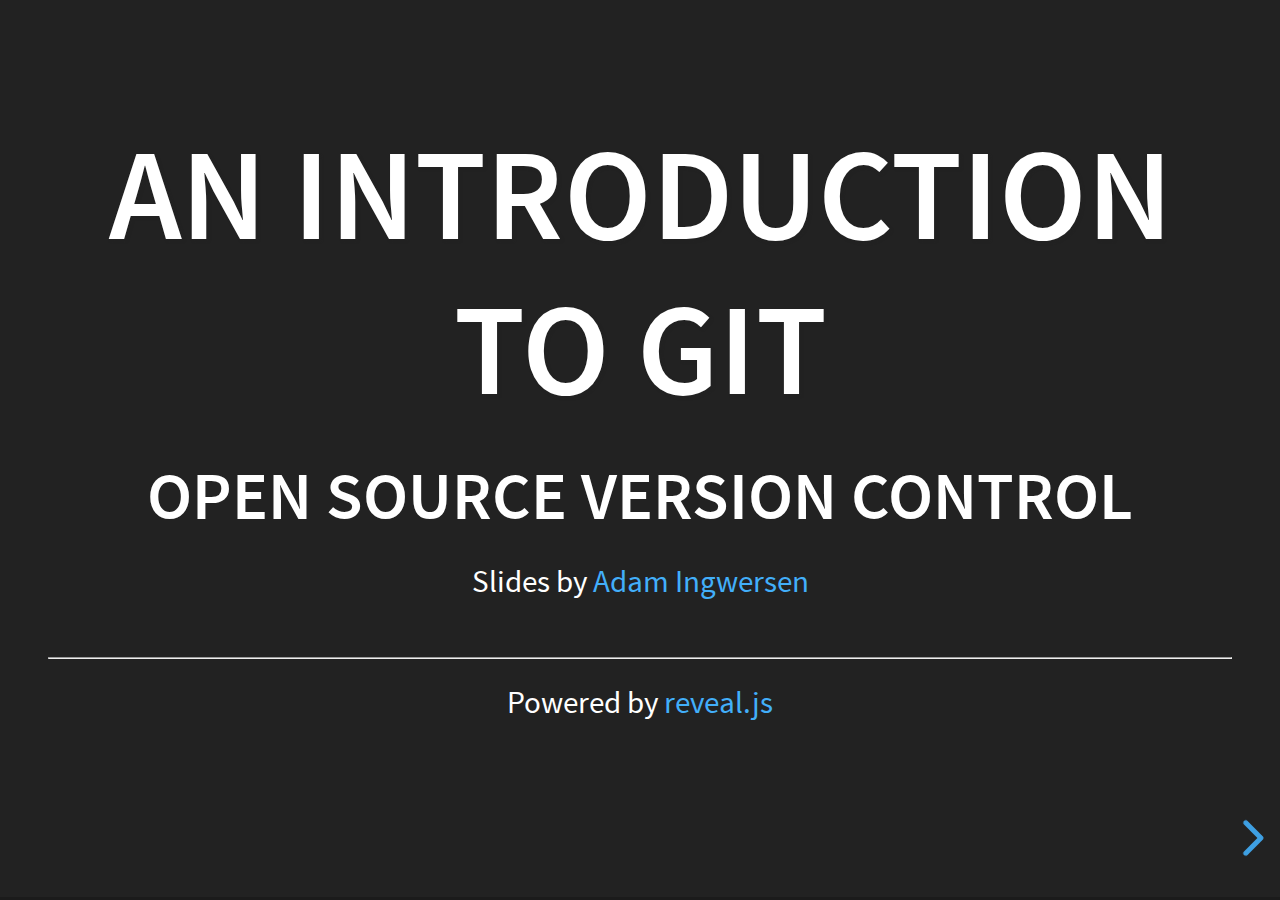
<file: index.html>
<!doctype html>
<html lang="en">

	<head>
		<meta charset="utf-8">

		<title>An introduction to Git</title>

		<meta name="description" content="Optimizing collaboration and coding workflow">
		<meta name="author" content="Adam Frederik Ingwersen Linnemann">

		<meta name="apple-mobile-web-app-capable" content="yes">
		<meta name="apple-mobile-web-app-status-bar-style" content="black-translucent">

		<meta name="viewport" content="width=device-width, initial-scale=1.0, maximum-scale=1.0, user-scalable=no">

		<link rel="stylesheet" href="css/reveal.css">
		<link rel="stylesheet" href="css/theme/black.css" id="theme">

		<!-- Theme used for syntax highlighting of code -->
		<link rel="stylesheet" href="lib/css/zenburn.css">

		<!-- Printing and PDF exports -->
		<script>
			var link = document.createElement( 'link' );
			link.rel = 'stylesheet';
			link.type = 'text/css';
			link.href = window.location.search.match( /print-pdf/gi ) ? 'css/print/pdf.css' : 'css/print/paper.css';
			document.getElementsByTagName( 'head' )[0].appendChild( link );
		</script>
				<!--[if lt IE 9]>
		<script src="lib/js/html5shiv.js"></script>
		<![endif]-->
	</head>

	<body>

		<div class="reveal">

			<!-- Any section element inside of this container is displayed as a slide -->
			<div class="slides">
				<section>
					<h1>An introduction to Git</h1>
					<h3>Open source version control</h3>
					<p>
						<small>Slides by <a href="github.com/adamingwersen">Adam Ingwersen</a></small>
						<hr>
						<small>Powered by <a href="https://github.com/hakimel/reveal.js">reveal.js</a></small>
					</p>	
					</section>
				<section>
					<h3> Motivation</h3>
					<ul>
						<li>Git is used (primarily) for coding projects</li>
						<li>It enables multiple users to track their contributions</li>
						<li>It allows for easy versioning of projects</li>
						<li>With Git, projects can be branched to yield multiple new projects</li>
						<li>Git ensures, that all code changes are documented - if used properly</li>
					</ul>
				</section>

				<section>
					<h3>When to use Git</h3>
					<p> You'll typically want to use a version control tool, such as Git, when cooperating on projects or when building larger projects by yourself. </p>
					<p> Git is also a very useful tool for handing over projects, as it allows external readers to understand how the project was built, and what changes were made as the project progressed. </p>
				</section>

				<section>
					<h3>Other benefits</h3>
					<ul>
						<li> You can host your code online and import your environment to a new machine</li>
						<li> Git can extrapolate the exact changes made and highlight these, so you wont have to read thousands of lines of code to find changes </li>
						<li> Many tools are built around Git, which allow for automatic runing, testing and notifications. </li>
						<li> Process flows can be set up so that changes to the code are reciprocated to multiple machines. Handy for production </li>
				</section>

				<section data-background="http://i.giphy.com/90F8aUepslB84.gif">
					<h1>Amazing...Right?</h1>
				</section>

				<section>
					<h3> Git != GitHub </h3>
					<p> Git is a free open source tool, which GitHub (a company) incorporates into their servers. GitHub thus functions as a platform for people to use Git more freely. This is similar to GitLab. Each have pros and cons - but essentially do the same: host servers that allow programmers to put their code online for sharing and collaboration. Think of it as you would services like Dropbox. </p>
				</section>

				<section>
					<h3>So, how does Git work? (1 - setup)</h3>
					<p>Git revolves around <i>repositories</i>, <i>repo</i> for short, which lie on top of <i>directories</i> - in Windows, you'll know them as <i>folders</i>
					<p>Once a <i>repository</i> has been <i>initialized</i>, it should be configured to use your credentials and typically a Git-enabled server to send the code to</p>
					<p>Git does not require a Git-enabled server such as GitHub to work or be useful - you can use Git locally, if you so desire</p>
				</section>

				<section>
					<h3>So, how does Git work? (2 - setup)</h3>
					<p>When an empty <i>repository</i> is <i>initialized</i>, a hidden <i>.git</i> folder created </p>
					<p>This folder contains a lot of things, that you shouldn't worry about - except the <i>config</i> file. 
					<p> The <b>config</b> file contains information about the user, destination server and other configuration settings such as default behaviour of git in the <i>repository</i>.
				</section>

				<!--DEMO 1 -->
				<section>
					<section>
						<h3>Let's see that in action</h3>
						<p>I have an empty folder:</p>
						<br>
						<img src="images/0-dir.png", alt="Empty Directory", style="border: 0;">
					</section>
					<section>
						<p>I use the following command to initialize a new git repository </p>
					<pre><code class="hljs" data-trim contenteditable>
git init
					</code></pre>
					<break>
					<break>
					<hr>
					<p><small>Code syntax highlighting courtesy of <a href="http://softwaremaniacs.org/soft/highlight/en/description/">highlight.js</a></small></p>
					</section>
					<section>
						<p>...and now there we have the <i>.git</i> folder: </p>
						<img src="images/2-dir.png", alt="Git init", style="border: 0;">
					</section>
					<section>
						<p>...which contains:</p>
						<img src="images/3-dir.png", alt=".git folder", style="border: 0;">
					</section>
					<section>
						<p>Having a look at the <i>config</i> file</p>
						<img src="images/4-dir.png", alt="empty config file", style="border: 0;">
						<p>... there's not a lot in here </p>
					</section>
					<section>
						<p>We can start adding to the <i>config</i> file by modifying it directly</p>
						<p> ...or we can use Git's built-in tools for this:</p>
					<pre><code class="hljs" data-trim contenteditable>
git config user.name "your name in quotes"
git config user.email youremail@somemail.com
					</code></pre>
					<img src="images/5-dir.png", alt="gitconfig cmd", style="border: 0;">
					</section>
					<section>
						<p>...and the <i>config</i> file has now been changed accordingly</p>
						<img src="images/6-dir.png", alt="gitconfig sc", style="border: 0;">
					</section>
					<section>
						<p>You can also use the following command to show the contents of the <i>config</i> file.</p>
						<pre><code class="hljs" data-trim contenteditable>
git config --list
					</code></pre>
					</section>
				</section>
				<!-- OMED -->

				<section>
					<h3>Moving on</h3>
					<p>We're going to take a more in-depth look at setting up server configuration later</p>	
					<hr>
					<p><small>For a more detailed explanation of <i>git config</i>, consult <a href="https://git-scm.com/book/en/v2/Getting-Started-First-Time-Git-Setup">this guide</a></small></p>
				</section>


				<section>
					<h3>So, how does Git work?(3 - changes)</h3>
					<p>Git will help track new files as they are added and modified</p>
					<p>Although, this requires that you actively tell git when to record the changes</p>
					<p>In a sense, Git takes a snapshot of your <i>repository</i> when you tell it to</p>	
				</section>
				<section>
					<section>
						<h3>So, how does Git work?(4 - changes)</h3>
						<p>Git uses a <i>staging</i> and a <i>commitment</i> phase</p>
						<p>In the <i>staging</i> phase, you tell Git which files to look for changes in</p>
						<p>In the <i>commitment</i> phase you tell Git that you are prepared to <i>commit</i> to the changes and what you've done since last <i>commit</i></p>
						<p>You can <i>add</i> to <i>staging</i> multiple times before <i>committing</i> to the changes</p>
						</section>
						<section data-transition="concave" data-background="#4d7e65", data-background-transition="zoom">
							<h3>The Local Git Workflow</h3>
							<img src="images/git_staging_commit.png", alt="Diagram", style="border: 0;">
						</section>
				</section>

				<!-- DEMO -->
				<section>
					<section>	
						<p>When a repository has been initialized and configured, you may wish to add some files to it</p>
						<p>This you can do as usual - no dark magic there</p> 
						<p>Let's create some files:</p>
						<img src="images/1-file.png", alt="files", style="border: 0;">
					</section>	
					<section>
						<p>We can inspect the current <i>status</i> of the <i>repository</i> by writing</p>
						<pre><code class="hljs" data-trim contenteditable>
git status
					</code></pre>
					<section>
						<p>We see, that the newly created set of files are untracked, as Git has not yet seen them before</p>
						<img src="images/2-file.png", alt="untracked", style="border: 0;">
					</section>
					</section>
					<section>
						<p>Git will not track empty files or directories/folders</p>
						<p>So let's put some arbitrary text into some of the files and <i>add</i> the changes for <i>staging</i></p>
						<pre><code class="hljs" data-trim contenteditable>
//you also could do this by opening the files in an editor
echo "#hello" >> 1-i.py 2-am.R 3-not.sql 
git add 1-i.py
					</code></pre>
					<p><small>Note, we're only adding one file out of the 3 modified ones</small></p>
					</section>
					<section>
						<p>Having now added one file for staging, we can see, that Git tells us, it's ready for <i>commit</i></p> 
						<img src="images/3-file.png", "tracked 1", style="border: 0;">
					</section>
					<section>
						<p>If you would like to <i>add</i> all the changes made in the directory, you can do</p>
						<pre><code class="hljs" data-trim contenteditable>
git add .
						</code></pre>
						<p><small>Note, that this will <i>add</i> all files in all sub-directories</small></p>	
					</section>
					<section>
						<p>Having <i>added</i> a modified file, we're now ready to commit to the changes made</p>
						<p>We've got to remember to attach a comment, indicating, what the purpose of the change was</p>
						<pre><code class="hljs" data-trim contenteditable>
git commit -m "Add comment to .py-file for testing purposes"
						</code></pre>
					</section>
					<section>
						<h3>A quick remark about commits</h3>
						<p><i>commits</i> rely on relatively frequent usage</p>
						<p>It's inteded use is: <i>commit</i> at any time, where you've made changes that alter the functionality of your code</p>
						<p>A <i>commit</i> is the only information conveyed to 3rd-party modifiers as to what was done and why</p>
						<p>Keep them brief, precise and frequent</p>
					</section>
					<section data-transition="concave" , data-background-transition="zoom">
						<h3>Commit messages are important</h3>
						<img src="images/git_commit.png", style="border: 0;">
					</section>
					<section>
						<h3>Bad commit messages</h3>
						<p><strike>iadwadjawlawldjkj</strike></p>
						<p><strike>quick fix</strike></p>
						<p><strike>working on feature</strike></p>
						<p><strike>changed line 32, 11, 93 and 199</strike></p>
						<hr>
						<p><small>More can be found in the <a href="http://www.codelord.net/2015/03/16/bad-commit-messages-hall-of-shame/">commit messages hall of shame</a></small></p>
					</section>
					<section>
						<h3>The good commit message</h3>
						<ul>
							<li>Tells, <b>why</b> the change was made</li>
							<li>Briefly describes <b>what</b> was done</li>
							<li>Max 50 characters</li>
							<li>Uses newlines</li>
							<li>Preferrably in present tense/imperative mood</li>
						</ul>
						<hr>
						<p><small>There are a multitude of guides out there, but I really liked <a href="https://chris.beams.io/posts/git-commit/">this one by a guy named Chris</a></small></p>
					</section>
				</section>
				<section>
					<section data-background="https://media.giphy.com/media/ln4M65WspLiWk/giphy.gif">
						<h1>WHAT IF I WANT TO UNDO WHAT I ADDED?</h1>
					</section>
					<section>
					 <p>If you used <i>git add</i> and want to undo it, simply</p>
						<pre><code class="hljs" data-trim contenteditable>
//Undo for single file
git reset [file]
//Undo all
git reset
						</code></pre>
					</section>
					<section>
					 <h4>Oops, I accidentally used <i>git commit</i></h4>
					 <p>You can go back to a previous commit using the <i>revert</i> command</p> 
						<pre><code class="hljs" data-trim contenteditable>
git revert [commit-id]
						</code></pre>
					</section>
					<section>
					 <h4>What if i don't want to track a file?</h4>
					 <p>Say hello to the <i>.gitignore</i> file</p> 
					</section>
					<section>
					 <h4>What if i don't want to track a file?</h4>
					 <p>This file is not created by default, but just create it</p>
					 <p>In it, you can type a specific file - or file-format, you want Git to ignore</p>
						<pre><code class="hljs" data-trim contenteditable>
//In .gitignore
//Particular file
1-i.py
//Particular file type
*.py
						</code></pre>
					</section>
				</section>
				<!-- OMED -->

				<section>
					<h1>So, now i know git, right?</h1>
				</section>
				<section data-background="https://media.giphy.com/media/26tn8SCj1y4QgATnO/giphy.gif">	
				</section>
				
				<section>
					<h3>Those were the very basics</h3>
					<p>The four commands shown above; <i>git init</i>, <i>git add</i>, <i>git status</i> and <i>git commit</i>  are, alongside <i>git config</i>, the commands you'll typically need in a workflow - if you're working locally.</p>	
				</section>

				<section>
					<h3>There's still a lot to learn</h3>
					<ul>
						<li>Using git's built in tools to understand changelogs etc.</li>
						<li>Connecting Git to networks and online services</li>
						<li>Branching and versioning</li>
					</ul>
					<hr>
					<p><small>In truth, Git has an exhaustive set of <a href="https://git-scm.com/docs">features to learn</a> - but we're focusing on the fundementals</small></p>
				</section>
				<section>
					<section>
						<h3>Understand the repo</h3>
						<p>Git provides a set of tools to analyse the work you've done so far</p>
						<p>These tools are useful to some - whilst others prefer to inspect their work using e.g. <a href="github.com">github.com</a></p> 	
					</section>
					<section>
						<h3>Understand the repo</h3>
						<p>Git stamps each commit with an ID</p>
						<p>A Git commit ID is actually constructed from a <b>SHA-1 hash</b> that contains important information about the contents of the file, commit date, user, etc.</p>
						<p>The <i>commit id</i> is in a sense, the <i>short</i> version of the <i>commit hash</i></p>
						<p>We're not going to use this - but there's meaningful information in the ID</p>
					</section>
					<section>
						<h3>Understand the repo </h3>
						<p>You can have the repo 'history' presented with <i>git log</i></p>
						<pre><code class="hljs" data-trim contenteditable>
git log
//or
git log --oneline
						</code></pre>
						<hr>
						<p><small>This will present all previous <i>commits</i> by their ID, date, user and <i>commit</i> message</small></p>
						<p><small>Adding the  '--oneline' flag compacts the information presented</small></p>
					</section>
					<section>
						<h3>Understand the repo</h3>
						<p>You can also have Git show the differences between commits</p >
						<p>This is especially handy when you can't remember what you did a week ago or when collaborating with others</p>
					</section>
					<section>
						<h3>Understand the repo</h3>
						<p>You can check what has changed in the current commit compared to a particular one</p>
						<pre><code class="hljs" data-trim contenteditable>
git diff [commit-id]
						</code></pre>
					</section>
					<section>
						<h3>Let's see that in action</h3>
						<p>Note; I've made some arbitrary <i>commits</i> since we last saw a screenshot</p>
						<img src="images/0-log.png", style="border: 0;">
						<hr>
						<p><small>The last thing i did was to create a for-loop in commit <i>5ed17aa</i></small></p>
					</section>
					<section>
						<p>Let's inspect what happened since the latest commit and the previous</p>
						<img src="images/1-log.png", style="border: 0;">
						<hr>
						<p><small>In this commit, I deleted a line i <b>1-i.py</b>, marked with <font color="red">- and red</font></small></p>
						<p><small>I also added 5 lines of generic python code, marked with <font color="green">+ and green</font></small></p>
					</section>
					<section>
					 	<p>If you want to inspect the repository or a particular <i>commit</i>, you can also use: </p>
					 	<pre><code class="hljs" data-trim contenteditable>
git show
git show [commit-id]
						</code></pre>
					</section>
					<section>
					 <p>All these commands has a plethora of option-flags</p>
					 <p>For example, it's possible to limit the view in terms of contributors, date or other criteria</p> 
					 <hr>
					 <p><small>You can always consult the <a href="https://git-scm.com/docs">documentation</a>, or use the <i>--help</i> flag for possible arguments and format</small></p>
					 	<pre><code class="hljs" data-trim contenteditable>
git diff --help
						</code></pre>
					</section>
				</section>
				<section>
				 <p>Ok, at this point you're familiar with the fundemental commands and tools you need for local development using Git</p>
				 <br>
				 <p>But you can do so much more with Git...</p>
				</section>
				<section data-background="images/netwrk.jpg" data-background-transition="fade">
				 <h2>Git on networks</h2>
				</section>
				<section>
				 <h2>Git on networks</h2>
				 <p>Git can be deployed on servers on local networks, to function a bit like e.g. shared drives</p> 
				 <p>Several online implementations host git-based services, e.g. GitHub</p>
				 <p>This is where Git gets really interesting</p>
				</section>
				<section>
				 <section>
				 <p>In order for git to communicate with a server of any sort, we have to go back to the <i>config</i> file</p>
				 <p>The <i>config</i> file can accomodate <i>remote</i> destinations for use when you want to update the local or remote contents of your <i>repo</i>
				 <p>This will serve as the target to which the git client communicates with</i>
				 </section>
				 <section>
					<h4>The git collaboration workflow</h4>
					<p>Git primarily uses 3 commands for moving information around</p>
					<p><i>git push</i> will move information towards the remote repository</p>
					<p><i>git clone</i> will copy an entire repository to your machine</p>
					<p><i>git pull</i> will grab the latest <i>commit</i> from the remote repo and update your local repo</p>
				 </section>
				 <section> 
					<img src="images/pullpush.jpg", style="border: 0;" >
					<hr>
					<p><small>Image provided by <a href="https://www.cs.swarthmore.edu/~newhall/unixhelp/git.php">Swathmore University's Computer Science Dept.</a></small></p>
				 </section>
				 <section>
					<h2>New repository?</h2>
					<p>You will typically have to create the remote <i>repo</i> on the service where it should be hosted</p>
					<p>On <a href="github.com">GitHub</a> you can (when logged in) click 'New Repository', name it and be on your way</p>
				 </section>	
				 <section>
					<h2>New repository?</h2>
					<p>You can add the destination of the remote repository via <i>HTTPS</i> or <i>SSH</i></p>
					<p>In the case of <i>HTTPS</i>, a GitHub repo destination looks like</p>
					 	<pre><code class="hljs" data-trim contenteditable>
"https://github.com/username/repo-name.git"
						</code></pre>
				 </section>
				 <section>
					<h2>New repository?</h2>
					<p>You can add that destination to your <i>config</i> file</p>
					 	<pre><code class="hljs" data-trim contenteditable>
git remote add origin https://github.com/username/repo-name.git
						</code></pre>
				 </section>
				 <section>
					<p>You're now ready to send whatever <i>repo</i> you have locally to GitHub</p>
					<p>This is accomplished with the <i>git push</i> command</p>
					<p>This command will <i>push</i> your latest <i>commit</i> to the remote destination</p>
					 	<pre><code class="hljs" data-trim contenteditable>
//First push
git push -u origin master
//All later pushes
git push
						</code></pre>
				 </section>
				 <section>
					<h4>But I want to work on a repository already created</h4>
					<p>Let's say you want to help your colleague with her code</p>
					<p>You simply <i>clone</i> the repository from the destination</p>
					 	<pre><code class="hljs" data-trim contenteditable>
git clone https://github.com/someuser/some-repo.git
						</code></pre>
					<hr>
					<p><small>This will copy all files alongside Git history, <i>config</i> and <i>.gitignore</i> to your machine</small></p>
					<p><small>From here, you can alter and then <i>push</i></small></p>
				 </section>
				 <section>
					<p>There are cases, when you're collaborating or working on multiple machines, and the repository has been updated, and you need the latest changes on your machine</p>
					<p>Here, you can use <i>git pull</i></p>
					 	<pre><code class="hljs" data-trim contenteditable>
git pull
						</code></pre>
					<hr>
					<p><small>This will grab all changes made to the repository since the the latest push from that machine</small></p>
				 </section>
				 <section>
					<p>You may at some point want to just force everything you just wrote onto the repo, regardless of previous changes</p>
					<br>
					<p>But please...</p>
				 </section>
				 <section data-transition="zoom", id="fragments">	
					<b><p><span class="fragment">Don't </span><span class="fragment">ever </span><span class="fragment">do </span><span class="fragment">this! </span></p></b>
					<img class="fragment", src="images/gitrekt.jpg", alt="gitrekt", style="border: 0;">
				 </section>
				</section>
				<section>
				 <p>Anytime you're collaborating on a project it's important to remember and <i>git pull</i> before you start working on the project</p>
				 <br>
				 <p>Inevitably, you'll forget it - and regret it... </p> 
				 <p>Enter...</p>
				</section>

				<section data-background="https://media.giphy.com/media/X144Ov9UbFUZO/giphy.gif">
					<br><br><br>
					<br><br><br>
					<h1>MERGE CONFLICTS</h1>
				</section>
				<section>
					<section>
						<h2>Merge conflicts</h2>
						<p>A <i>merge conflict</i> can occur when commits are unaligned - unsynchronized</p>
						<p>They only occur if there's a conflict about the contents of the same line</p>
						<p>A <i>merge conflict</i> can happen even when you're not collaborating, but working on multiple <i>branches</i></p>
						<hr>
						<p><small>More on <i>branches</i> later, as for now, think of them as two different users</small></p>
					</section>
					<section>
						<h2>Let's see that in action</h2>
						<p>I've purposely created a merge-conflict, by doing different things on the same line</p>
						<p>On a <i>branch</i>, <b>dev</b>, where the print statement i <b>1-i.py</b> differs</p>
						<p>I now try to <i>merge</i> the <i>branch</i> <b>master</b> with <b>dev</b></p>
					 		<pre><code class="hljs" data-trim contenteditable>
git merge [branch]
							</code></pre>
					</section>
					<section>
						<p>Trying to <i>merge</i> <b>master</b> with <b>dev</b> yields the following error message</p>
						<img src="images/mergeconflict.png", style="border: 0;">
					</section>
					<section>
						<p>Resolving a <i>merge conflict</i> can often be done by Git automagically</p>
						<p>In cases, where Git cannot resolve them, you have to edit the script, and choose which lines to keep</p>
						<p>You do this by opening the file and modifying it</p>
					</section>
					<section>
						<p>Opening the file, where the <i>merge conflict</i> is stated</p>
						<img src="images/mergeconflict2.png", style="border: 0;">
					</section>
					<section>
						<p>Note the <i>HEAD</i> and <i>dev</i> at each end of the conflict</p>
						<p>Any lines after <i>HEAD</i> and before <i>=======</i> are the code segments from the <i>master branch</i></p>
						<p>Any lines after <i>=======</i> and befire <i>dev</i>, are the code segments from the <i>dev branch</i></p>
						<p>Now, the user has to determine, which <i>commit</i> is the right one</p>
					</section>
					<section>
						<p>Let's say, the <i>dev branch</i> is the right one</p>
						<p>We then edit out the <i>conflict</i> the highlighted text</p>
						<img src="images/mergeresolve.png", style="border: 0;">
					</section>
					<section>
						<p>We're left with the following</p>
						<img src="images/mergesolve.png", style="border: 0;">
					</section>
					<section>
						<p>Save the file, <i>add</i> and <i>commit</i> - the <i>merge conflict</i> is now resolved</p>
						<img src="images/finalsolve.png", style="border: 0;">
						<hr>
						<p><small>Remember to write a fitting <i>commit</i> message. So others may understand why the conflict occured, and how it was solved</small></p>
					</section>
				</section>

				<section>
					<p>As you probably noted, I talked about <i>branches</i> in the previous slides</p>
					<p>You may sometimes want to try out something, that shouldn't go into <b>production</b> until refined</p>
					<p>For this, <i>branches</i> are great</p>
					<p>They allow you to take all files of a repository and alter them, try them out in isolation of the main project</p>
					<p>Whenever the features are fully developed you <i>merge</i> the <b>development</b> <i>branch</i> onto e.g. <b>master</b></p>
				</section>
		
				<section data-transition="concave" data-background-transition="zoom">
				 <h3>Git branches</h3>
				 <img src="images/branching2.png", style="border: 0;">
				</section>

				<section>
					<section>
						<h2>Wanna branch out?</h2>
						<p>You wanna try to build a new feature or alter the existing code, but don't want to mess with the existing repository</P>
						<p>The workflow presented below will allow you to do this</p>
					</section>
					<section>
						<h2>Git branches</h2>
						<p>When initializing a new repository, the default <i>branch</i> is <b>master</b></p>
						<p>If you wish to create a new <i>branch</i>, you use the <i>checkout</i> command</p>
						<p>For new <i>branches</i> you have to add <i>-b</i> for <i>branch</i>
					 		<pre><code class="hljs" data-trim contenteditable>
git checkout -b [newbranch]
							</code></pre>
					</section>
					<section>
						<p>Once a <i>branch</i> has been created, you can inspect all branches on your machine</p>
					 		<pre><code class="hljs" data-trim contenteditable>
git branch
							</code></pre>
							<hr>
							<img src="images/gitbranch.png", style="border: 0;">
							<p><small>This shows the different <i>branches</i> and your current position</small></p>
					</section>
					<section>
						<h2>Switching between branches</h2>
						<p>Switching from e.g. <b>master</b> to <b>dev</b> can be accomplished with <i>git checkout</i> like so</p>
						<img src="images/gitcheckoutez.png", style="border: 0;">
					</section>
					<section>
						<h2>Adding remote branches</h2>
						<p>Say you have successfully developed the feature on your new branch</p>
						<p>You're not sure whether or not the changes should be implemented though</p>
						<p>You need your colleague to see the feature for evaluation before <i>merging</i> onto master</p>
						<p>You can <i>push</i> the new <i>branch</i> to a <i>remote repository</i>
					</section>
					<section>
						<h2>Push to new remote branch</h2>
						<p>You can <i>push</i> <i>commited</i> changes on a new <i>branch</i> to your <i>remote git repo</i></p>
					 		<pre><code class="hljs" data-trim contenteditable>
git push -u origin [branch-name]
							</code></pre>
						<hr>
						<p><small>The <i>branch</i> will automagically be created on the <i>remote repo</i></small></p>
					</section>
					<section>
						<h2>Merge onto master</h2>
						<p>So, your colleague loved the addition on the <b>new branch</b>. Better get it onto <b>master</b> then</p>
						<p>Make sure you have <i>commited</i> latest changes to <b>new branch</b> before switching to <b>master</b>
					 		<pre><code class="hljs" data-trim contenteditable>
//On new branch
git add .
git commit -m 'Change while-loop to recursion for 10% better performance'
git checkout master
git merge [new-branch]
git push
							</code></pre>
					</section>
					<section>
						<h2>Switching branches without <i>commit</i></h2>
						<p>You can use <i>git stash</i> on the current <i>branch</i> if you want to switch <i>branch</i> without <i>committing</i> the work in the current <i>branch</i>, but also don't want to discard your work</p>
						<p>With <i>git stash</i> the changes are stashed in a stack hidden from your <i>commits</i>, but they can be reapplied</p>
					</section>
					<section>
						<h2>stashing</h2>
						<img src="images/gitstash1.png", style="border: 0;">
					</section>
					<section>
						<p>Reapplying stash to branch</p>
					</section>
					<section>
						<h2>stashing</h2>
						<img src="images/gitstash2.png", style="border: 0;">
					</section>
					<section>
						<h2>Collaboration</h2>
						<p>These tools presented so far will suffice for collaborating on projects using git with remote repositories</p>
						<p>It's considered good practice to <i>pull</i> on master and immediately <i>checkout</i> to a <b>local branch</b> and work from there</p>
					</section>
				  <section>
						<h2>Collaboration</h2>
						<p>Once you're ready to <i>commit</i> the changes on the <b>local branch</b>, <i>checkout</i> to <b>master</b>, <i>pull</i> again and then <i>merge</i></p>
						<p>This ensures that the <b>master</b> branch is kept free of <i>merge conflicts</i>, and that any conflicts are dealt with immediately</p>
					</section>
				</section>
				<section>
					<section>
						<h2>Tagging</h2>
						<p>Like most other VC-software, Git provides the ability to <i>tag</i> specific points in history that are important to the project</p>
						<p><i>Tags</i> are often used for versioning - when say, you've updated a piece of software that's ready for next deployment</p>
					</section>
					<section>
						<h2>Tagging</h2>
						<p>You add a <i>tag</i> after <i>committing</i></p>
						<img src="images/gittag1.png", style="border: 0;">
					</section>
					<section>
						<h2>Tagging</h2>
						<p>You can show previous <i>tags</i></p>
						<img src="images/gittag2.png", style="border: 0;">
					</section>
					<section>
						<h2>Tagging</h2>
						<p>You can limit the search for previous tags to match a pattern</p>
						<img src="images/gittag3.png", style="border: 0;">
					</section>
					<section>
						<h2>Tagging</h2>
						<p>You can also apply a <i>tag</i> to non-current <i>commit</i></p>
						<img src="images/gittag4.png", style="border: 0;">
					</section>
				</section>
				</section>
				<section data-background="https://media.giphy.com/media/uqXw6u4Osab6M/giphy.gif", data-background-transition="zoom">
					<h1>That's it!</h1>
				</section>
				<section>
					<h2>Well, not quite...</h2>
					<p>The skills you've learned this far are the ones you'll be using the most</p>
					<p>There are still a lot of features that are not inherent to Git, that can dramatically improve workflows, prodcuction and security</p>
				</section>
			</div>

		</div>

		<script src="lib/js/head.min.js"></script>
		<script src="js/reveal.js"></script>

		<script>

			// More info https://github.com/hakimel/reveal.js#configuration
			Reveal.initialize({
				controls: true,
				progress: true,
				history: true,
				center: true,

				transition: 'zoom', // none/fade/slide/convex/concave/zoom

				// More info https://github.com/hakimel/reveal.js#dependencies
				dependencies: [
					{ src: 'lib/js/classList.js', condition: function() { return !document.body.classList; } },
					{ src: 'plugin/markdown/marked.js', condition: function() { return !!document.querySelector( '[data-markdown]' ); } },
					{ src: 'plugin/markdown/markdown.js', condition: function() { return !!document.querySelector( '[data-markdown]' ); } },
					{ src: 'plugin/highlight/highlight.js', async: true, callback: function() { hljs.initHighlightingOnLoad(); } },
					{ src: 'plugin/search/search.js', async: true },
					{ src: 'plugin/zoom-js/zoom.js', async: true },
					{ src: 'plugin/notes/notes.js', async: true }
				]
			});

		</script>

	</body>
</html>
</file>
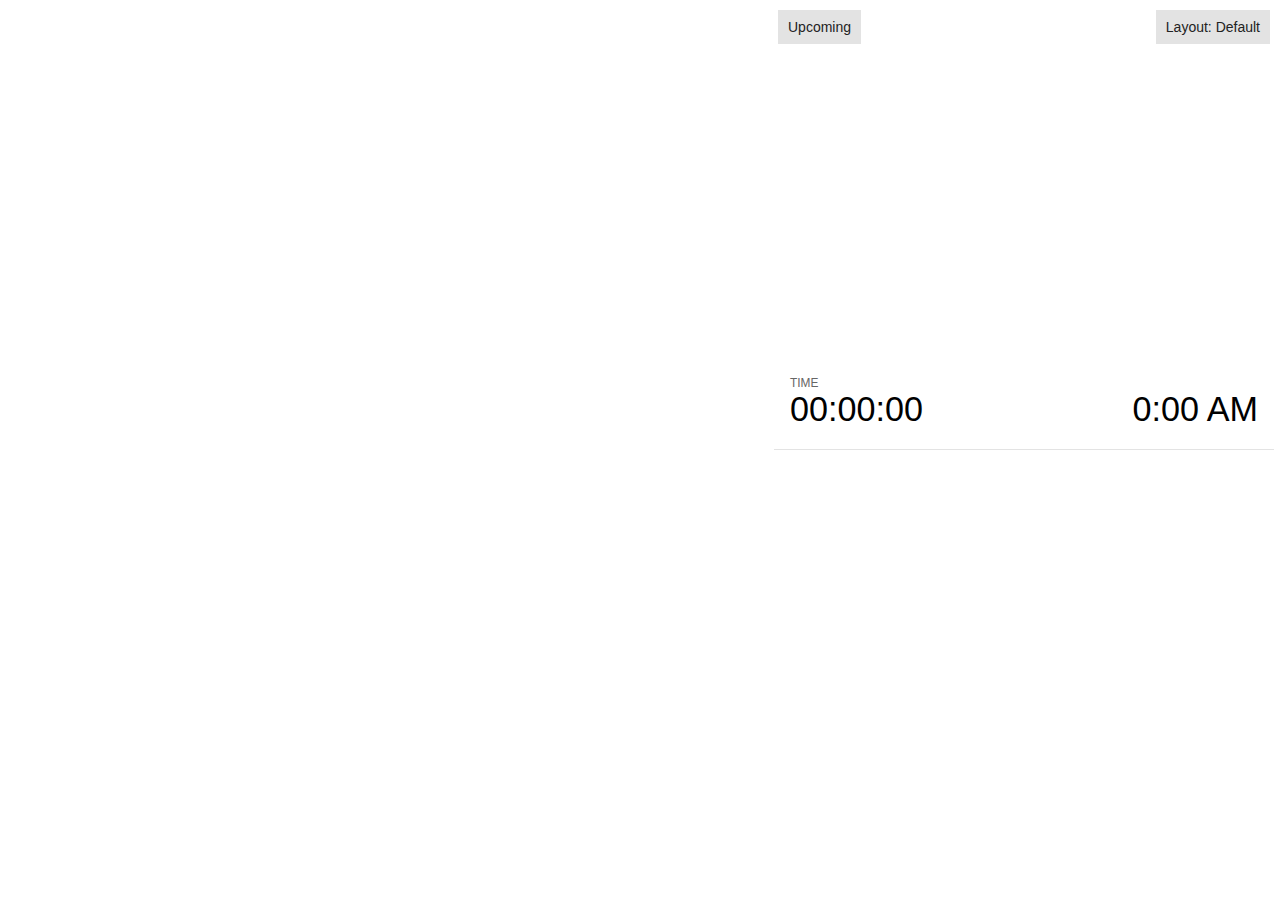
<file: plugin/notes/notes.html>
<!doctype html>
<html lang="en">
	<head>
		<meta charset="utf-8">

		<title>reveal.js - Slide Notes</title>

		<style>
			body {
				font-family: Helvetica;
				font-size: 18px;
			}

			#current-slide,
			#upcoming-slide,
			#speaker-controls {
				padding: 6px;
				box-sizing: border-box;
				-moz-box-sizing: border-box;
			}

			#current-slide iframe,
			#upcoming-slide iframe {
				width: 100%;
				height: 100%;
				border: 1px solid #ddd;
			}

			#current-slide .label,
			#upcoming-slide .label {
				position: absolute;
				top: 10px;
				left: 10px;
				z-index: 2;
			}

			.overlay-element {
				height: 34px;
				line-height: 34px;
				padding: 0 10px;
				text-shadow: none;
				background: rgba( 220, 220, 220, 0.8 );
				color: #222;
				font-size: 14px;
			}

			.overlay-element.interactive:hover {
				background: rgba( 220, 220, 220, 1 );
			}

			#current-slide {
				position: absolute;
				width: 60%;
				height: 100%;
				top: 0;
				left: 0;
				padding-right: 0;
			}

			#upcoming-slide {
				position: absolute;
				width: 40%;
				height: 40%;
				right: 0;
				top: 0;
			}

			/* Speaker controls */
			#speaker-controls {
				position: absolute;
				top: 40%;
				right: 0;
				width: 40%;
				height: 60%;
				overflow: auto;
				font-size: 18px;
			}

				.speaker-controls-time.hidden,
				.speaker-controls-notes.hidden {
					display: none;
				}

				.speaker-controls-time .label,
				.speaker-controls-pace .label,
				.speaker-controls-notes .label {
					text-transform: uppercase;
					font-weight: normal;
					font-size: 0.66em;
					color: #666;
					margin: 0;
				}

				.speaker-controls-time, .speaker-controls-pace {
					border-bottom: 1px solid rgba( 200, 200, 200, 0.5 );
					margin-bottom: 10px;
					padding: 10px 16px;
					padding-bottom: 20px;
					cursor: pointer;
				}

				.speaker-controls-time .reset-button {
					opacity: 0;
					float: right;
					color: #666;
					text-decoration: none;
				}
				.speaker-controls-time:hover .reset-button {
					opacity: 1;
				}

				.speaker-controls-time .timer,
				.speaker-controls-time .clock {
					width: 50%;
				}

				.speaker-controls-time .timer,
				.speaker-controls-time .clock,
				.speaker-controls-time .pacing .hours-value,
				.speaker-controls-time .pacing .minutes-value,
				.speaker-controls-time .pacing .seconds-value {
					font-size: 1.9em;
				}

				.speaker-controls-time .timer {
					float: left;
				}

				.speaker-controls-time .clock {
					float: right;
					text-align: right;
				}

				.speaker-controls-time span.mute {
					opacity: 0.3;
				}

				.speaker-controls-time .pacing-title {
					margin-top: 5px;
				}

				.speaker-controls-time .pacing.ahead {
					color: blue;
				}

				.speaker-controls-time .pacing.on-track {
					color: green;
				}

				.speaker-controls-time .pacing.behind {
					color: red;
				}

				.speaker-controls-notes {
					padding: 10px 16px;
				}

				.speaker-controls-notes .value {
					margin-top: 5px;
					line-height: 1.4;
					font-size: 1.2em;
				}

			/* Layout selector */
			#speaker-layout {
				position: absolute;
				top: 10px;
				right: 10px;
				color: #222;
				z-index: 10;
			}
				#speaker-layout select {
					position: absolute;
					width: 100%;
					height: 100%;
					top: 0;
					left: 0;
					border: 0;
					box-shadow: 0;
					cursor: pointer;
					opacity: 0;

					font-size: 1em;
					background-color: transparent;

					-moz-appearance: none;
					-webkit-appearance: none;
					-webkit-tap-highlight-color: rgba(0, 0, 0, 0);
				}

				#speaker-layout select:focus {
					outline: none;
					box-shadow: none;
				}

			.clear {
				clear: both;
			}

			/* Speaker layout: Wide */
			body[data-speaker-layout="wide"] #current-slide,
			body[data-speaker-layout="wide"] #upcoming-slide {
				width: 50%;
				height: 45%;
				padding: 6px;
			}

			body[data-speaker-layout="wide"] #current-slide {
				top: 0;
				left: 0;
			}

			body[data-speaker-layout="wide"] #upcoming-slide {
				top: 0;
				left: 50%;
			}

			body[data-speaker-layout="wide"] #speaker-controls {
				top: 45%;
				left: 0;
				width: 100%;
				height: 50%;
				font-size: 1.25em;
			}

			/* Speaker layout: Tall */
			body[data-speaker-layout="tall"] #current-slide,
			body[data-speaker-layout="tall"] #upcoming-slide {
				width: 45%;
				height: 50%;
				padding: 6px;
			}

			body[data-speaker-layout="tall"] #current-slide {
				top: 0;
				left: 0;
			}

			body[data-speaker-layout="tall"] #upcoming-slide {
				top: 50%;
				left: 0;
			}

			body[data-speaker-layout="tall"] #speaker-controls {
				padding-top: 40px;
				top: 0;
				left: 45%;
				width: 55%;
				height: 100%;
				font-size: 1.25em;
			}

			/* Speaker layout: Notes only */
			body[data-speaker-layout="notes-only"] #current-slide,
			body[data-speaker-layout="notes-only"] #upcoming-slide {
				display: none;
			}

			body[data-speaker-layout="notes-only"] #speaker-controls {
				padding-top: 40px;
				top: 0;
				left: 0;
				width: 100%;
				height: 100%;
				font-size: 1.25em;
			}

			@media screen and (max-width: 1080px) {
				body[data-speaker-layout="default"] #speaker-controls {
					font-size: 16px;
				}
			}

			@media screen and (max-width: 900px) {
				body[data-speaker-layout="default"] #speaker-controls {
					font-size: 14px;
				}
			}

			@media screen and (max-width: 800px) {
				body[data-speaker-layout="default"] #speaker-controls {
					font-size: 12px;
				}
			}

		</style>
	</head>

	<body>

		<div id="current-slide"></div>
		<div id="upcoming-slide"><span class="overlay-element label">Upcoming</span></div>
		<div id="speaker-controls">
			<div class="speaker-controls-time">
				<h4 class="label">Time <span class="reset-button">Click to Reset</span></h4>
				<div class="clock">
					<span class="clock-value">0:00 AM</span>
				</div>
				<div class="timer">
					<span class="hours-value">00</span><span class="minutes-value">:00</span><span class="seconds-value">:00</span>
				</div>
				<div class="clear"></div>

				<h4 class="label pacing-title" style="display: none">Pacing – Time to finish current slide</h4>
				<div class="pacing" style="display: none">
					<span class="hours-value">00</span><span class="minutes-value">:00</span><span class="seconds-value">:00</span>
				</div>
			</div>

			<div class="speaker-controls-notes hidden">
				<h4 class="label">Notes</h4>
				<div class="value"></div>
			</div>
		</div>
		<div id="speaker-layout" class="overlay-element interactive">
			<span class="speaker-layout-label"></span>
			<select class="speaker-layout-dropdown"></select>
		</div>

		<script src="../../plugin/markdown/marked.js"></script>
		<script>

			(function() {

				var notes,
					notesValue,
					currentState,
					currentSlide,
					upcomingSlide,
					layoutLabel,
					layoutDropdown,
					connected = false;

				var SPEAKER_LAYOUTS = {
					'default': 'Default',
					'wide': 'Wide',
					'tall': 'Tall',
					'notes-only': 'Notes only'
				};

				setupLayout();

				window.addEventListener( 'message', function( event ) {

					var data = JSON.parse( event.data );

					// The overview mode is only useful to the reveal.js instance
					// where navigation occurs so we don't sync it
					if( data.state ) delete data.state.overview;

					// Messages sent by the notes plugin inside of the main window
					if( data && data.namespace === 'reveal-notes' ) {
						if( data.type === 'connect' ) {
							handleConnectMessage( data );
						}
						else if( data.type === 'state' ) {
							handleStateMessage( data );
						}
					}
					// Messages sent by the reveal.js inside of the current slide preview
					else if( data && data.namespace === 'reveal' ) {
						if( /ready/.test( data.eventName ) ) {
							// Send a message back to notify that the handshake is complete
							window.opener.postMessage( JSON.stringify({ namespace: 'reveal-notes', type: 'connected'} ), '*' );
						}
						else if( /slidechanged|fragmentshown|fragmenthidden|paused|resumed/.test( data.eventName ) && currentState !== JSON.stringify( data.state ) ) {

							window.opener.postMessage( JSON.stringify({ method: 'setState', args: [ data.state ]} ), '*' );

						}
					}

				} );

				/**
				 * Called when the main window is trying to establish a
				 * connection.
				 */
				function handleConnectMessage( data ) {

					if( connected === false ) {
						connected = true;

						setupIframes( data );
						setupKeyboard();
						setupNotes();
						setupTimer();
					}

				}

				/**
				 * Called when the main window sends an updated state.
				 */
				function handleStateMessage( data ) {

					// Store the most recently set state to avoid circular loops
					// applying the same state
					currentState = JSON.stringify( data.state );

					// No need for updating the notes in case of fragment changes
					if ( data.notes ) {
						notes.classList.remove( 'hidden' );
						notesValue.style.whiteSpace = data.whitespace;
						if( data.markdown ) {
							notesValue.innerHTML = marked( data.notes );
						}
						else {
							notesValue.innerHTML = data.notes;
						}
					}
					else {
						notes.classList.add( 'hidden' );
					}

					// Update the note slides
					currentSlide.contentWindow.postMessage( JSON.stringify({ method: 'setState', args: [ data.state ] }), '*' );
					upcomingSlide.contentWindow.postMessage( JSON.stringify({ method: 'setState', args: [ data.state ] }), '*' );
					upcomingSlide.contentWindow.postMessage( JSON.stringify({ method: 'next' }), '*' );

				}

				// Limit to max one state update per X ms
				handleStateMessage = debounce( handleStateMessage, 200 );

				/**
				 * Forward keyboard events to the current slide window.
				 * This enables keyboard events to work even if focus
				 * isn't set on the current slide iframe.
				 */
				function setupKeyboard() {

					document.addEventListener( 'keydown', function( event ) {
						currentSlide.contentWindow.postMessage( JSON.stringify({ method: 'triggerKey', args: [ event.keyCode ] }), '*' );
					} );

				}

				/**
				 * Creates the preview iframes.
				 */
				function setupIframes( data ) {

					var params = [
						'receiver',
						'progress=false',
						'history=false',
						'transition=none',
						'autoSlide=0',
						'backgroundTransition=none'
					].join( '&' );

					var urlSeparator = /\?/.test(data.url) ? '&' : '?';
					var hash = '#/' + data.state.indexh + '/' + data.state.indexv;
					var currentURL = data.url + urlSeparator + params + '&postMessageEvents=true' + hash;
					var upcomingURL = data.url + urlSeparator + params + '&controls=false' + hash;

					currentSlide = document.createElement( 'iframe' );
					currentSlide.setAttribute( 'width', 1280 );
					currentSlide.setAttribute( 'height', 1024 );
					currentSlide.setAttribute( 'src', currentURL );
					document.querySelector( '#current-slide' ).appendChild( currentSlide );

					upcomingSlide = document.createElement( 'iframe' );
					upcomingSlide.setAttribute( 'width', 640 );
					upcomingSlide.setAttribute( 'height', 512 );
					upcomingSlide.setAttribute( 'src', upcomingURL );
					document.querySelector( '#upcoming-slide' ).appendChild( upcomingSlide );

				}

				/**
				 * Setup the notes UI.
				 */
				function setupNotes() {

					notes = document.querySelector( '.speaker-controls-notes' );
					notesValue = document.querySelector( '.speaker-controls-notes .value' );

				}

				function getTimings() {

					var slides = Reveal.getSlides();
					var defaultTiming = Reveal.getConfig().defaultTiming;
					if (defaultTiming == null) {
						return null;
					}
					var timings = [];
					for ( var i in slides ) {
						var slide = slides[i];
						var timing = defaultTiming;
						if( slide.hasAttribute( 'data-timing' )) {
							var t = slide.getAttribute( 'data-timing' );
							timing = parseInt(t);
							if( isNaN(timing) ) {
								console.warn("Could not parse timing '" + t + "' of slide " + i + "; using default of " + defaultTiming);
								timing = defaultTiming;
							}
						}
						timings.push(timing);
					}
					return timings;

				}

				/**
				 * Return the number of seconds allocated for presenting
				 * all slides up to and including this one.
				 */
				function getTimeAllocated(timings) {

					var slides = Reveal.getSlides();
					var allocated = 0;
					var currentSlide = Reveal.getSlidePastCount();
					for (var i in slides.slice(0, currentSlide + 1)) {
						allocated += timings[i];
					}
					return allocated;

				}

				/**
				 * Create the timer and clock and start updating them
				 * at an interval.
				 */
				function setupTimer() {

					var start = new Date(),
					timeEl = document.querySelector( '.speaker-controls-time' ),
					clockEl = timeEl.querySelector( '.clock-value' ),
					hoursEl = timeEl.querySelector( '.hours-value' ),
					minutesEl = timeEl.querySelector( '.minutes-value' ),
					secondsEl = timeEl.querySelector( '.seconds-value' ),
					pacingTitleEl = timeEl.querySelector( '.pacing-title' ),
					pacingEl = timeEl.querySelector( '.pacing' ),
					pacingHoursEl = pacingEl.querySelector( '.hours-value' ),
					pacingMinutesEl = pacingEl.querySelector( '.minutes-value' ),
					pacingSecondsEl = pacingEl.querySelector( '.seconds-value' );

					var timings = getTimings();
					if (timings !== null) {
						pacingTitleEl.style.removeProperty('display');
						pacingEl.style.removeProperty('display');
					}

					function _displayTime( hrEl, minEl, secEl, time) {

						var sign = Math.sign(time) == -1 ? "-" : "";
						time = Math.abs(Math.round(time / 1000));
						var seconds = time % 60;
						var minutes = Math.floor( time / 60 ) % 60 ;
						var hours = Math.floor( time / ( 60 * 60 )) ;
						hrEl.innerHTML = sign + zeroPadInteger( hours );
						if (hours == 0) {
							hrEl.classList.add( 'mute' );
						}
						else {
							hrEl.classList.remove( 'mute' );
						}
						minEl.innerHTML = ':' + zeroPadInteger( minutes );
						if (hours == 0 && minutes == 0) {
							minEl.classList.add( 'mute' );
						}
						else {
							minEl.classList.remove( 'mute' );
						}
						secEl.innerHTML = ':' + zeroPadInteger( seconds );
					}

					function _updateTimer() {

						var diff, hours, minutes, seconds,
						now = new Date();

						diff = now.getTime() - start.getTime();

						clockEl.innerHTML = now.toLocaleTimeString( 'en-US', { hour12: true, hour: '2-digit', minute:'2-digit' } );
						_displayTime( hoursEl, minutesEl, secondsEl, diff );
						if (timings !== null) {
							_updatePacing(diff);
						}

					}

					function _updatePacing(diff) {

						var slideEndTiming = getTimeAllocated(timings) * 1000;
						var currentSlide = Reveal.getSlidePastCount();
						var currentSlideTiming = timings[currentSlide] * 1000;
						var timeLeftCurrentSlide = slideEndTiming - diff;
						if (timeLeftCurrentSlide < 0) {
							pacingEl.className = 'pacing behind';
						}
						else if (timeLeftCurrentSlide < currentSlideTiming) {
							pacingEl.className = 'pacing on-track';
						}
						else {
							pacingEl.className = 'pacing ahead';
						}
						_displayTime( pacingHoursEl, pacingMinutesEl, pacingSecondsEl, timeLeftCurrentSlide );

					}

					// Update once directly
					_updateTimer();

					// Then update every second
					setInterval( _updateTimer, 1000 );

					function _resetTimer() {

						if (timings == null) {
							start = new Date();
						}
						else {
							// Reset timer to beginning of current slide
							var slideEndTiming = getTimeAllocated(timings) * 1000;
							var currentSlide = Reveal.getSlidePastCount();
							var currentSlideTiming = timings[currentSlide] * 1000;
							var previousSlidesTiming = slideEndTiming - currentSlideTiming;
							var now = new Date();
							start = new Date(now.getTime() - previousSlidesTiming);
						}
						_updateTimer();

					}

					timeEl.addEventListener( 'click', function() {
						_resetTimer();
						return false;
					} );

				}

				/**
				 * Sets up the speaker view layout and layout selector.
				 */
				function setupLayout() {

					layoutDropdown = document.querySelector( '.speaker-layout-dropdown' );
					layoutLabel = document.querySelector( '.speaker-layout-label' );

					// Render the list of available layouts
					for( var id in SPEAKER_LAYOUTS ) {
						var option = document.createElement( 'option' );
						option.setAttribute( 'value', id );
						option.textContent = SPEAKER_LAYOUTS[ id ];
						layoutDropdown.appendChild( option );
					}

					// Monitor the dropdown for changes
					layoutDropdown.addEventListener( 'change', function( event ) {

						setLayout( layoutDropdown.value );

					}, false );

					// Restore any currently persisted layout
					setLayout( getLayout() );

				}

				/**
				 * Sets a new speaker view layout. The layout is persisted
				 * in local storage.
				 */
				function setLayout( value ) {

					var title = SPEAKER_LAYOUTS[ value ];

					layoutLabel.innerHTML = 'Layout' + ( title ? ( ': ' + title ) : '' );
					layoutDropdown.value = value;

					document.body.setAttribute( 'data-speaker-layout', value );

					// Persist locally
					if( supportsLocalStorage() ) {
						window.localStorage.setItem( 'reveal-speaker-layout', value );
					}

				}

				/**
				 * Returns the ID of the most recently set speaker layout
				 * or our default layout if none has been set.
				 */
				function getLayout() {

					if( supportsLocalStorage() ) {
						var layout = window.localStorage.getItem( 'reveal-speaker-layout' );
						if( layout ) {
							return layout;
						}
					}

					// Default to the first record in the layouts hash
					for( var id in SPEAKER_LAYOUTS ) {
						return id;
					}

				}

				function supportsLocalStorage() {

					try {
						localStorage.setItem('test', 'test');
						localStorage.removeItem('test');
						return true;
					}
					catch( e ) {
						return false;
					}

				}

				function zeroPadInteger( num ) {

					var str = '00' + parseInt( num );
					return str.substring( str.length - 2 );

				}

				/**
				 * Limits the frequency at which a function can be called.
				 */
				function debounce( fn, ms ) {

					var lastTime = 0,
						timeout;

					return function() {

						var args = arguments;
						var context = this;

						clearTimeout( timeout );

						var timeSinceLastCall = Date.now() - lastTime;
						if( timeSinceLastCall > ms ) {
							fn.apply( context, args );
							lastTime = Date.now();
						}
						else {
							timeout = setTimeout( function() {
								fn.apply( context, args );
								lastTime = Date.now();
							}, ms - timeSinceLastCall );
						}

					}

				}

			})();

		</script>
	</body>
</html>
</file>
<file: css/theme/black.css>
/**
 * Black theme for reveal.js. This is the opposite of the 'white' theme.
 *
 * By Hakim El Hattab, http://hakim.se
 */
@import url(../../lib/font/source-sans-pro/source-sans-pro.css);
section.has-light-background, section.has-light-background h1, section.has-light-background h2, section.has-light-background h3, section.has-light-background h4, section.has-light-background h5, section.has-light-background h6 {
  color: #222; }

/*********************************************
 * GLOBAL STYLES
 *********************************************/
body {
  background: #222;
  background-color: #222; }

.reveal {
  font-family: "Source Sans Pro", Helvetica, sans-serif;
  font-size: 42px;
  font-weight: normal;
  color: #fff; }

::selection {
  color: #fff;
  background: #bee4fd;
  text-shadow: none; }

::-moz-selection {
  color: #fff;
  background: #bee4fd;
  text-shadow: none; }

.reveal .slides > section,
.reveal .slides > section > section {
  line-height: 1.3;
  font-weight: inherit; }

/*********************************************
 * HEADERS
 *********************************************/
.reveal h1,
.reveal h2,
.reveal h3,
.reveal h4,
.reveal h5,
.reveal h6 {
  margin: 0 0 20px 0;
  color: #fff;
  font-family: "Source Sans Pro", Helvetica, sans-serif;
  font-weight: 600;
  line-height: 1.2;
  letter-spacing: normal;
  text-transform: uppercase;
  text-shadow: none;
  word-wrap: break-word; }

.reveal h1 {
  font-size: 2.5em;
	text-shadow: 2px 2px 2px #222;
	-webkit-font-smoothing: antialiased;
}

.reveal h2 {
  font-size: 1.6em; }

.reveal h3 {
  font-size: 1.3em; }

.reveal h4 {
  font-size: 1em; }


/*********************************************
 * OTHER
 *********************************************/
.reveal p {
  margin: 20px 0;
  line-height: 1.3; }

.reveal i {
	font-style: italic;
	color: #4d7e65; }

/* Ensure certain elements are never larger than the slide itself */
.reveal img,
.reveal video,
.reveal iframe {
  max-width: 95%;
  max-height: 95%; }

.reveal strong,
.reveal b {
  font-weight: bold; }

.reveal strike {
	text-decoration-color: red;}

.reveal em {
  font-style: italic; }

.reveal ol,
.reveal dl,
.reveal ul {
  display: inline-block;
  text-align: left;
  margin: 0 0 0 1em; }

.reveal ol {
  list-style-type: decimal; }

.reveal ul {
  list-style-type: disc; }

.reveal ul ul {
  list-style-type: square; }

.reveal ul ul ul {
  list-style-type: circle; }

.reveal ul ul,
.reveal ul ol,
.reveal ol ol,
.reveal ol ul {
  display: block;
  margin-left: 40px; }

.reveal dt {
  font-weight: bold; }

.reveal dd {
  margin-left: 40px; }

.reveal blockquote {
  display: block;
  position: relative;
  width: 70%;
  margin: 20px auto;
  padding: 5px;
  font-style: italic;
  background: rgba(255, 255, 255, 0.05);
  box-shadow: 0px 0px 2px rgba(0, 0, 0, 0.2); }

.reveal blockquote p:first-child,
.reveal blockquote p:last-child {
  display: inline-block; }

.reveal q {
  font-style: italic; }

.reveal pre {
  display: block;
  position: relative;
  width: 90%;
  margin: 20px auto;
  text-align: left;
  font-size: 0.55em;
  font-family: monospace;
  line-height: 1.2em;
  word-wrap: break-word;
  box-shadow: 0px 0px 6px rgba(0, 0, 0, 0.3); }

.reveal code {
  font-family: monospace;
  text-transform: none; }

.reveal pre code {
  display: block;
  padding: 5px;
  overflow: auto;
  max-height: 400px;
  word-wrap: normal; }

.reveal table {
  margin: auto;
  border-collapse: collapse;
  border-spacing: 0; }

.reveal table th {
  font-weight: bold; }

.reveal table th,
.reveal table td {
  text-align: left;
  padding: 0.2em 0.5em 0.2em 0.5em;
  border-bottom: 1px solid; }

.reveal table th[align="center"],
.reveal table td[align="center"] {
  text-align: center; }

.reveal table th[align="right"],
.reveal table td[align="right"] {
  text-align: right; }

.reveal table tbody tr:last-child th,
.reveal table tbody tr:last-child td {
  border-bottom: none; }

.reveal sup {
  vertical-align: super; }

.reveal sub {
  vertical-align: sub; }

.reveal small {
  display: inline-block;
  font-size: 0.6em;
  line-height: 1.2em;
  vertical-align: top; }

.reveal small * {
  vertical-align: top; }

/*********************************************
 * LINKS
 *********************************************/
.reveal a {
  color: #42affa;
  text-decoration: none;
  -webkit-transition: color .15s ease;
  -moz-transition: color .15s ease;
  transition: color .15s ease; }

.reveal a:hover {
  color: #8dcffc;
  text-shadow: none;
  border: none; }

.reveal .roll span:after {
  color: #fff;
  background: #068de9; }

/*********************************************
 * IMAGES
 *********************************************/
.reveal section img {
  margin: 15px 0px;
  background: rgba(255, 255, 255, 0.12);
  border: 4px solid #fff;
  box-shadow: 0 0 10px rgba(0, 0, 0, 0.15); }

.reveal section img.plain {
  border: 0;
  box-shadow: none; }

.reveal a img {
  -webkit-transition: all .15s linear;
  -moz-transition: all .15s linear;
  transition: all .15s linear; }

.reveal a:hover img {
  background: rgba(255, 255, 255, 0.2);
  border-color: #42affa;
  box-shadow: 0 0 20px rgba(0, 0, 0, 0.55); }

/*********************************************
 * NAVIGATION CONTROLS
 *********************************************/
.reveal .controls {
  color: #42affa; }

/*********************************************
 * PROGRESS BAR
 *********************************************/
.reveal .progress {
  background: rgba(0, 0, 0, 0.2);
  color: #42affa; }

.reveal .progress span {
  -webkit-transition: width 800ms cubic-bezier(0.26, 0.86, 0.44, 0.985);
  -moz-transition: width 800ms cubic-bezier(0.26, 0.86, 0.44, 0.985);
  transition: width 800ms cubic-bezier(0.26, 0.86, 0.44, 0.985); }
</file>
<file: lib/css/zenburn.css>
/*

Zenburn style from voldmar.ru (c) Vladimir Epifanov <voldmar@voldmar.ru>
based on dark.css by Ivan Sagalaev

*/

.hljs {
  display: block;
  overflow-x: auto;
  padding: 0.5em;
  background: #3f3f3f;
  color: #dcdcdc;
}

.hljs-keyword,
.hljs-selector-tag,
.hljs-tag {
  color: #e3ceab;
}

.hljs-template-tag {
  color: #dcdcdc;
}

.hljs-number {
  color: #8cd0d3;
}

.hljs-variable,
.hljs-template-variable,
.hljs-attribute {
  color: #efdcbc;
}

.hljs-literal {
  color: #efefaf;
}

.hljs-subst {
  color: #8f8f8f;
}

.hljs-title,
.hljs-name,
.hljs-selector-id,
.hljs-selector-class,
.hljs-section,
.hljs-type {
  color: #efef8f;
}

.hljs-symbol,
.hljs-bullet,
.hljs-link {
  color: #dca3a3;
}

.hljs-deletion,
.hljs-string,
.hljs-built_in,
.hljs-builtin-name {
  color: #cc9393;
}

.hljs-addition,
.hljs-comment,
.hljs-quote,
.hljs-meta {
  color: #7f9f7f;
}


.hljs-emphasis {
  font-style: italic;
}

.hljs-strong {
  font-weight: bold;
}
</file>
